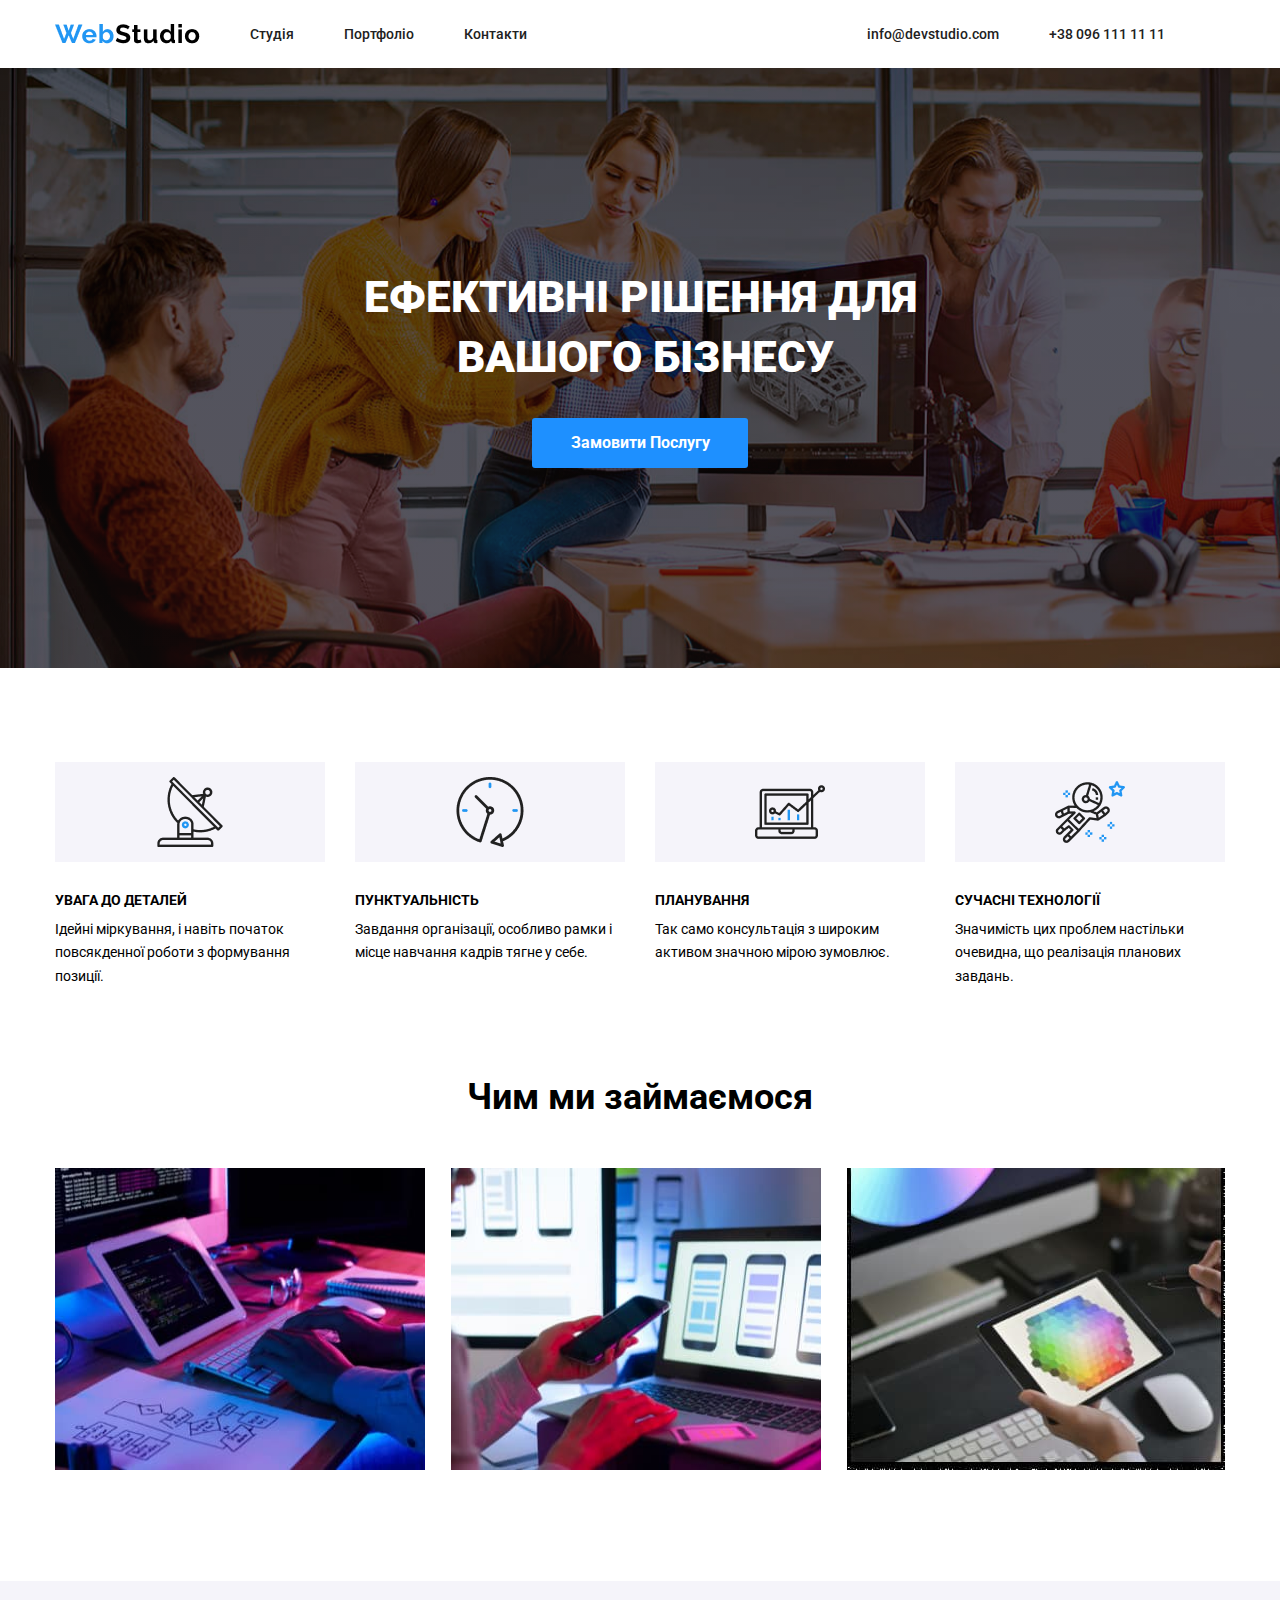
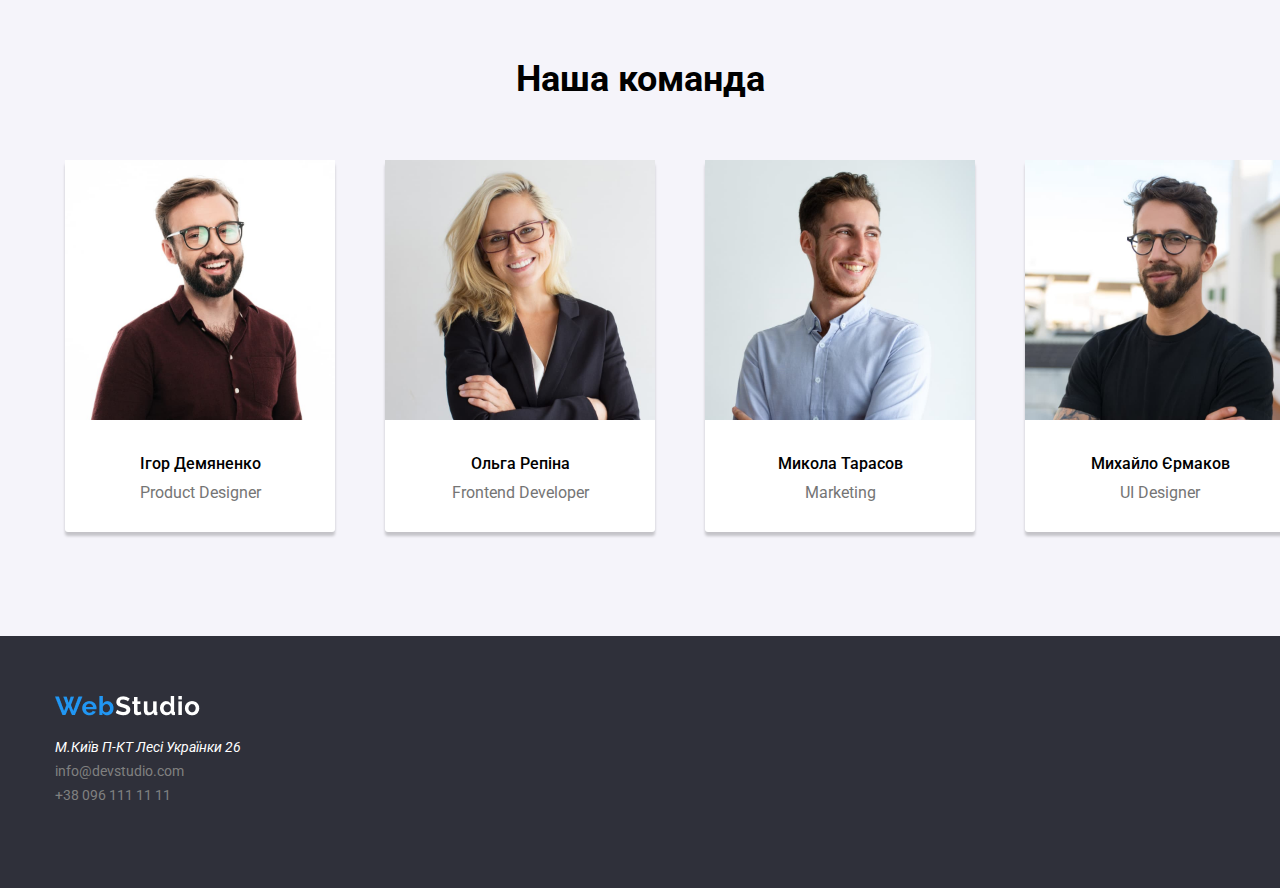
<file: index.html>
<!DOCTYPE html>
<html lang="en">

<head>
    <meta charset="UTF-8">
    <meta name="viewport" content="width=device-width, initial-scale=1.0">
    <title>Document</title>
    <link rel="stylesheet" href="css18/style.css">
    <link rel="preconnect" href="https://fonts.googleapis.com">
    <link rel="preconnect" href="https://fonts.gstatic.com" crossorigin>
    <link href="https://fonts.googleapis.com/css2?family=Roboto:wght@400;500;700;900&display=swap" rel="stylesheet">
</head>

<body>
    <header class="header">
        <div class="container">
            <nav class="navigation">
                <ul class="header-list">
            <img class="header-title" src="Photo18/WebStudio(1).png" alt="">
            <li><a class="header-link" href="#">Студія</a></li>
            <li><a class="header-link" href="portfolio.html"> Портфоліо</a></li>
            <li><a class="header-link" href="#">Контакти</a></li>
            <li><a class="header-mail" href="#">info@devstudio.com</a></li>
            <li><a class="header-tel" href="#">+38 096 111 11 11</a></li>
                </ul>
            </nav>
        </div>
    </header>
    <section class="section-button">
        <div class="container">
            <h1 class="section-titl">ЕФЕКТИВНІ РІШЕННЯ ДЛЯ
 ВАШОГО БІЗНЕСУ</h1>
            <button class="button" type="button" name="button">Замовити Послугу</button>
        </div>
    </section>
    <main>
    <section class="section-table">
        <div class="container">
            <div class="text1">
                <h1>УВАГА ДО ДЕТАЛЕЙ</h1>
                <p>Ідейні міркування, і навіть початок повсякденної роботи з формування позиції. </p>
            </div>
            <div class="text1">
                <h1>ПУНКТУАЛЬНІСТЬ</h1>
            <p>Завдання організації, особливо рамки і місце навчання кадрів тягне у себе. </p>
            </div>
            <div class="text1">
                <h1>ПЛАНУВАННЯ</h1>
           <p>Так само консультація з широким активом значною мірою зумовлює. </p>
            </div>
            <div class="text1">
                <h1>СУЧАСНІ ТЕХНОЛОГІЇ</h1>
            <p>Значимість цих проблем настільки очевидна, що реалізація планових завдань.</p>
            </div>
    </section>
    <section class="section-gallery">
        <div class="container">
            <h1 class="section-title">Чим ми займаємося</h1>
            <div class="div-img">
            <img class="section-img" src="/Photo18/imgimmg.jpg" alt="#">
            <img class="section-img" src="Photo18/img(5).jpg" alt="#">
            <img class="section-img" src="/Photo18/img(1)(2).jpg" alt="#">
            </div>
        </div>
    </section>
    <section class="section-employees">
        <h1 class="section-title">Наша команда</h1>
        <div class="container">
            <div class="card">
                <figure class="who-we-are-item">
                <img class="who-we-are-img" src="/Photo18/img(4).jpg" alt="">
                <figcaption>
                    <div class="who-we-are-name">Ігор Демяненко</div>
                    <div class="who-we-are-profesion">Product Designer</div>
                </figcaption>
                </figure>
            </div>
            <div class="card">
                <figure class="who-we-are-item">
                <img class="who-we-are-img" src="/Photo18/img(1)(1).jpg" alt="">
                <figcaption>
                    <div class="who-we-are-name">Ольга Репіна</div>
                    <div class="who-we-are-profesion">Frontend Developer</div>
                </figcaption>
                </figure>
            </div>
            <div class="card">
                <figure class="who-we-are-item">
                <img class="who-we-are-img" src="/Photo18/img(2)(1).jpg" alt="">
                <figcaption>
                    <div class="who-we-are-name">Микола Тарасов</div>
                    <div class="who-we-are-profesion">Marketing</div>
                </figcaption>
                </figure>
            </div>
            <div class="card">
                <figure class="who-we-are-item">
                <img class="who-we-are-img" src="Photo18/img(3).jpg" alt="">
                <figcaption>
                    <div class="who-we-are-name">Михайло Єрмаков</div>
                    <div class="who-we-are-profesion">UI Designer</div>
                </figcaption>
                </figure>
            </div>
        </div>
    </section>
    </main>
    <footer class="footer">
        <div class="container">
            <img src="Photo18/WebStudio.png" alt="">
            <address>М.Київ П-КТ Лесі Українки 26</address>
          <a class="footer-mail" href="mailto:info@devstudio.com">info@devstudio.com</a>
            <a class="footer-tel" href="tel:+38 096 111 11 11">+38 096 111 11 11</a>
        </div>
    </footer>
</body>

</html>
</file>
<file: css18/style.css>
*{
    font-family: 'Roboto', sans-serif;
    padding: 0;
    margin: 0;
}
.container {
    width: 1170px;
    margin: 0 auto;
    padding: 0 15px;
}
.header {
    padding: 24px;
}
.header-title {
    width: 145px;
}
.header-list {
    display: flex;
    justify-content: space-between;
    list-style: none;
}
.header .container {
    display: flex;
    justify-content: space-between;
    align-items: center;
}
.header-link {
    padding-left: 50px;
    text-decoration: none;
    font-size: 14px;
    font-weight: 500;
    color: #212121;
}
.header-mail {
    text-decoration: none;
    font-size: 14px;
    font-weight: 500;
    color: #212121;
    padding-left: 340px;
    padding-right: 50px;
}
.header-tel {
    text-decoration: none;
    font-size: 14px;
    font-weight: 500;
    color: #212121;
}
.header-link:hover {
color: dodgerblue;
}
.header-tel:hover {
    color: dodgerblue;
}
.header-mail:hover {
    color: dodgerblue;
}
.section-button {
    background-image:linear-gradient(rgba(0, 0, 0, 0.39), rgba(26, 18, 18, 0.452)),
     url('/Photo18/1.png');
    background-size: cover;
    background-repeat: no-repeat;
    text-align: center;
    padding: 200px 0;
    margin-bottom: 94px;
}
.section-titl {
    white-space: pre-wrap;
    font-size: 44px;
    font-weight: 900;
    line-height: 1.36;
    padding-bottom: 30px;
    color: #FFFFFF;
    vertical-align: auto;
}
.button {
    width: 216px;
    cursor: pointer;
    height: 50px;
    color: white;
    font-size: 16px;
    font-weight: 700;
    background-color: dodgerblue;
    border: none;
    border-radius: 3px;
}
.section-table .container {
    display: flex;
    justify-content: space-between;
    gap: 30px;
}
.text1 p {
    padding-top: 10px;
    font-size: 14px;
    line-height: 1.7;
    padding-bottom: 10px;
}
.text1:first-child::before {
    content: '';
    display: block;
    background-image: url("/Photo18/antenna1.png");
    background-repeat: no-repeat;
    height: 100px;
    width: 100%;
    background-position: 50% 50%;
    background-color: #F5F4FA;
    margin-bottom: 30px;
}
.text1:nth-child(2)::before {
    content: '';
    display: block;
    background-image: url("/Photo18/clock1.png");
    background-repeat: no-repeat;
    height: 100px;
    width: 100%;
    background-position: 50% 50%;
    background-color: #F5F4FA;
    margin-bottom: 30px;
}
.text1:nth-child(3)::before {
    content: '';
    display: block;
    background-image: url("/Photo18/diagram1(1).png");
    background-repeat: no-repeat;
    height: 100px;
    width: 100%;
    background-position: 50% 50%;
    background-color: #F5F4FA;
    margin-bottom: 30px;

}
.text1:last-child::before {
    content: '';
    display: block;
    background-image: url("/Photo18/astronaut1.png");
    background-repeat: no-repeat;
    height: 100px;
    width: 100%;
    background-position: 50% 50%;
    background-color: #F5F4FA;
    margin-bottom: 30px;
}
.text1 h1 {
    font-size: 14px;
}
.text1 {
    width: 24%;
    flex-basis: calc((100% - 60px) /3 );
}
.div-img {
    display: flex;
    justify-content: space-between;
    flex-basis: calc((100% - 60px) /2 );
}
.section-title {
    font-size: 36px;
    font-weight: 700;
    padding-bottom: 50px;
    padding-top: 77px;
    text-align: center;
}
.section-employees {
    background: #F5F4FA;
}
.section-img {
    margin-bottom: 111px;
}
.section-gallery .container {
    gap: 30px;
}
.section-employees .container {
    display: flex;
    justify-content: space-between;
    padding-bottom: 94px;
    text-align: center;
    gap: 30px;
}
.who-we-are-name {
    font-size: 16px;
    font-weight: 500;
    padding-bottom: 10px;
}
.card {
    margin: 10px;
    align-items: center;
    flex-basis: calc((100% - 60px) /3 );
}
.who-we-are-profesion {
    font-size: 16px;
    font-weight: 400;
    color: #757575;
    padding-bottom: 30px;
}
.who-we-are-img {
    width: 270px;
    padding-bottom: 30px;
}
.who-we-are-item {
    background: #FFFFFF;
    border-radius: 3px;
    box-shadow: 0 4px 3px 0 #00000033;
}
.footer {
    height: 252px;
    background: #2F303A;
}
.footer .container {
    display: flex;
    flex-direction: column;
    align-items: flex-start;
}
.footer img {
    padding-top: 60px;
    padding-bottom: 20px;
    width: 145px;
}
address {
    color: #FFFFFF;
    font-size: 14px;
    font-weight: 400;
    line-height: 1.7;
}
.footer-mail {
    text-decoration: none;
    color: gray;
    font-size: 14px;
    font-weight: 400;
    line-height: 1.7;
}
.footer-tel {
    text-decoration: none;
    color: gray;
    font-size: 14px;
    font-weight: 400;
    line-height: 1.7;
}
.footer-mail:hover {
    color: dodgerblue;
}
.footer-tel:hover {
    color: dodgerblue;
}
</file>
